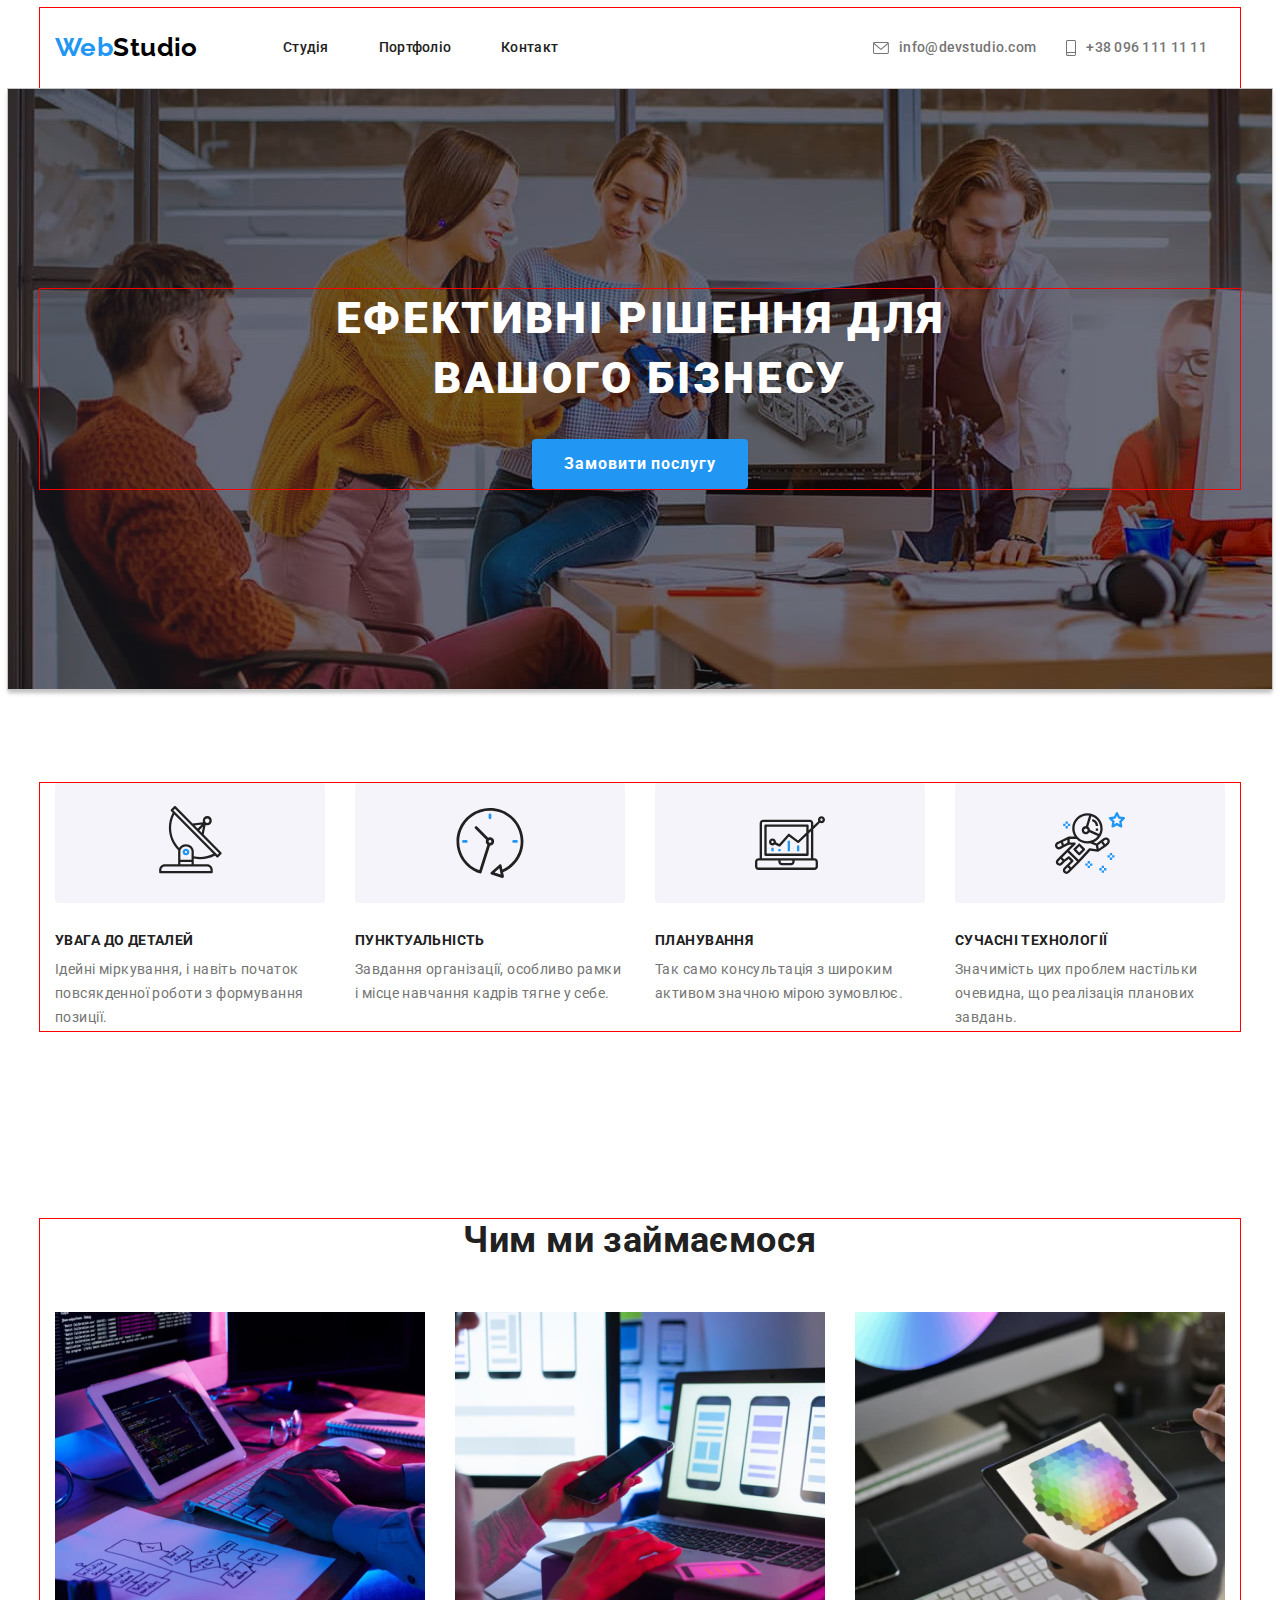
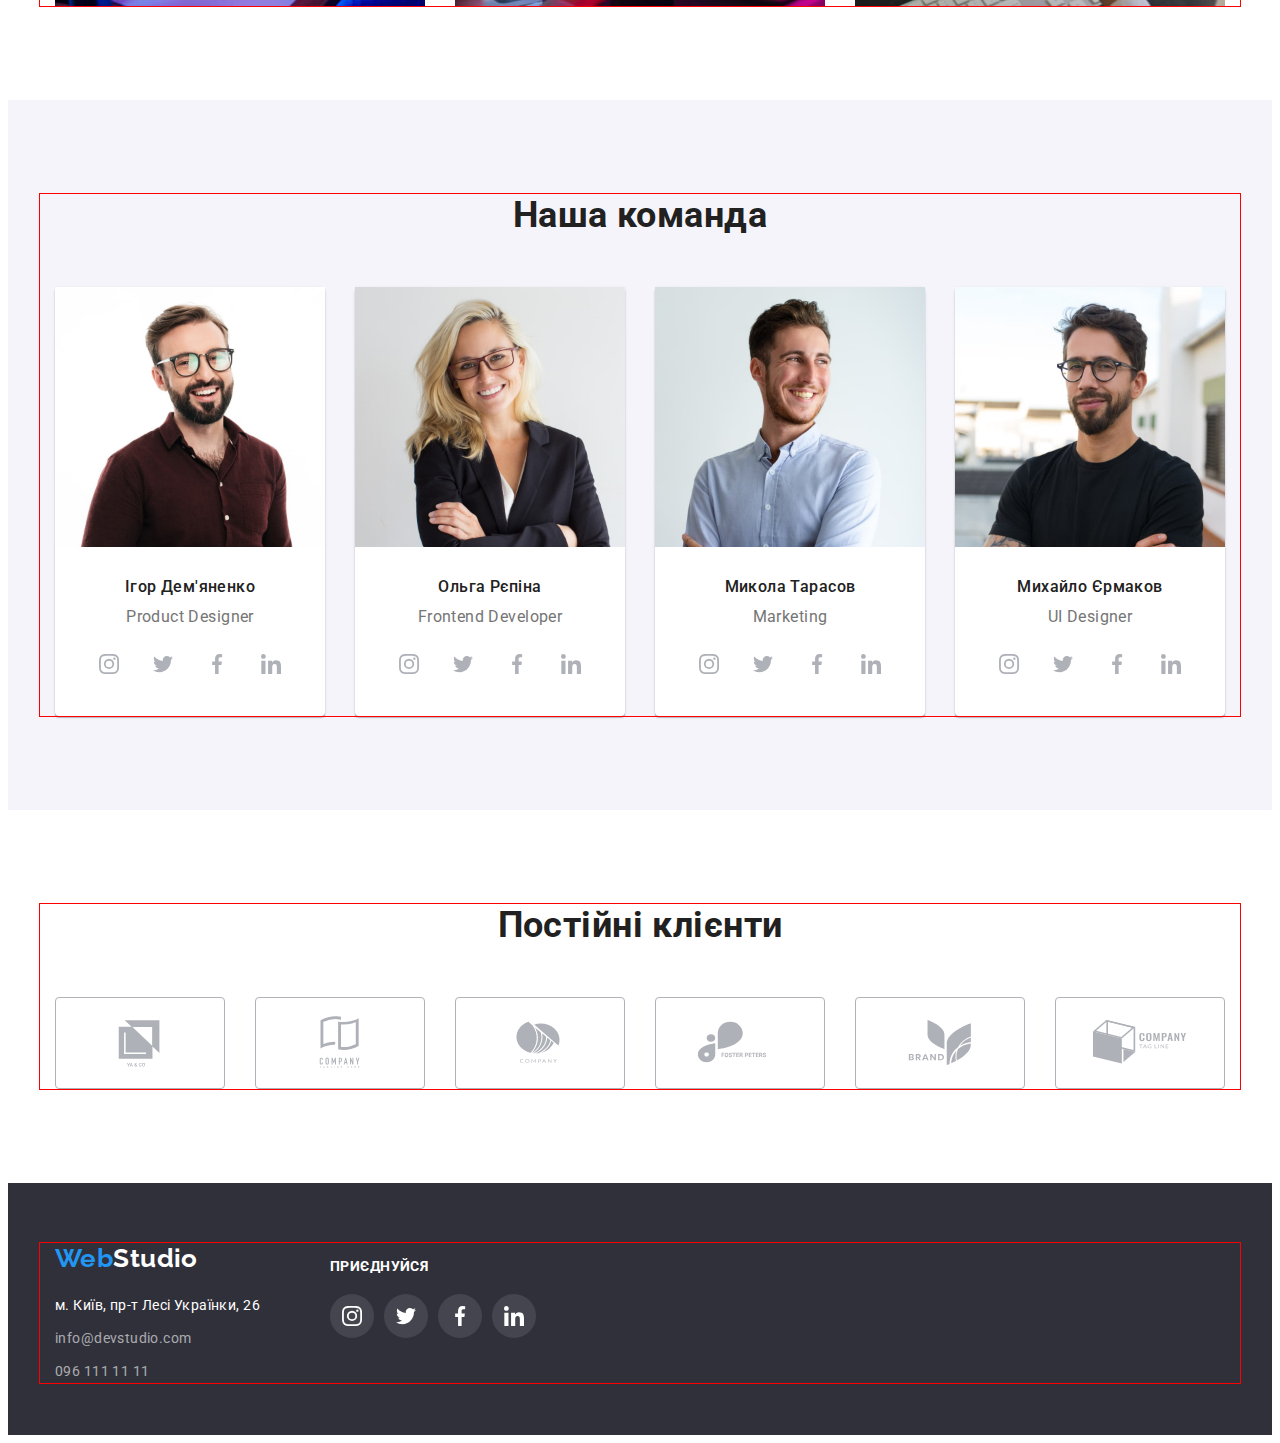
<file: index.html>
<!DOCTYPE html>
<html lang="en">
<head>
    <meta charset="UTF-8">
    <meta http-equiv="X-UA-Compatible" content="IE=edge">
    <meta name="viewport" content="width=device-width, initial-scale=1.0">
    <link rel="preconnect" href="https://fonts.googleapis.com"> 
    <link rel="preconnect" href="https://fonts.gstatic.com" crossorigin> 
    <link rel="preconnect" href="https://fonts.googleapis.com"> 
    <link rel="preconnect" href="https://fonts.gstatic.com" crossorigin> 
    <link href="https://fonts.googleapis.com/css2?family=Raleway:wght@700&family=Roboto:wght@400;500;700;900&display=swap" rel="stylesheet">
    <link rel="stylesheet" href="https://cdnjs.cloudflare.com/ajax/libs/modern-normalize/1.1.0/modern-normalize.min.css" integrity="sha512-wpPYUAdjBVSE4KJnH1VR1HeZfpl1ub8YT/NKx4PuQ5NmX2tKuGu6U/JRp5y+Y8XG2tV+wKQpNHVUX03MfMFn9Q==" crossorigin="anonymous" referrerpolicy="no-referrer" />
    <link rel="stylesheet" href="./css/styles.css" />
    <title>Студія</title>
</head>
<body>
    <!--header-->  
    <header class="header">
      <div class="container header-wrap">
        <a class="logo" href="./index.html">Web<span class="accent-header">Studio</span></a>
          <nav class="site-nav">    
            <ul class="nav">
            <li class="item-nav link"><a href="./index.html" class="link curent">Студія</a></li>
            <li class="item-nav link"><a href="./portfolio.html" class="link">Портфоліо</a></li>
            <li class="item-nav link"><a href="./contact.html" class="link">Контакт</a></li>
            </ul>
          </nav>
            <ul class="auth-nav">
              <li class="item-contact mail">
                <a href="mailto:info@devstudio.com" class="contact link-mail">
                  <svg class="envelope">
                    <use class="env" href="./images/icons.svg#envelope" width="16px" height="12px"></use>
                  </svg>info@devstudio.com</a>
              </li>
              <li class="item-contact tel">
                <a href="tel:+380961111111" class="contact link-tel">
                  <svg class="smartphone">
                    <use class="smartph" href="./images/icons.svg#smartphone" width="10px" height="16px"></use>
                  </svg>+38 096 111 11 11</a>
              </li>
            </ul>
      </div>
    </header>
    <!--main-->
    <main>
        <!--main content-->
      <section class="main-section overlay">
        <div class="container main-wrap">
          <h1 class="main-title">Ефективні рішення для вашого бізнесу</h1>
        <!--main button-->
          <button type="button" class="main-button">
            Замовити послугу
          </button>
        </div>
      </section>
      <!--about-->
      <section class="section-about">
        <div class="container">
        <h2  class="hiden-title">Акценти у роботі</h2>
          <ul class="about">
            <li class="text-wrap item-antena">
              <h3 class="title">УВАГА ДО ДЕТАЛЕЙ</h3>
              <p class="text">Ідейні міркування, і навіть початок повсякденної роботи з формування позиції.</p>
            </li>
            <li class="text-wrap item-clock">
              <h3 class="title">ПУНКТУАЛЬНІСТЬ</h3>
              <p class="text">Завдання організації, особливо рамки і місце навчання кадрів тягне у себе.</p>
            </li>
            <li class="text-wrap item-diagram">
              <h3 class="title">ПЛАНУВАННЯ</h3>
              <p class="text">Так само консультація з широким активом значною мірою зумовлює.</p>
            </li>
            <li class="text-wrap item-astronaut">
              <h3 class="title">СУЧАСНІ ТЕХНОЛОГІЇ</h3>
              <p class="text">Значимість цих проблем настільки очевидна, що реалізація планових завдань.</p>
            </li>
          </ul>
        </div> 
      </section>
      <!--activity-->
      <section class="section-activity"> 
        <div class="container main-activity">
          <h2 class="section-title">Чим ми займаємося</h2>
            <ul class="activity">             
            <li class="activity-item"><div>
              <img src="./images/picture-1.jpg" 
              alt="image computer" width="370" height="294"/>
              </div>
            </li>
            <li class="activity-item"><div>
              <img src="./images/picture-2.jpg"
              alt="image smartphone" width="370" height="294"/>
              </div>
            </li>
            <li class="activity-item"><div>
              <img src="./images/picture-3.jpg"
              alt="image tablet" width="370" height="294"/>
                </div>
            </li>
            </ul>
        </div> 
      </section>
      <!--team-->
      <section class="section-team">
        <div class="container team">
          <h2 class="section-title">Наша команда</h2>
          <!--specialists-->
          <ul class="main-team"> 
              <!--card1-->
              <li class="card-element">
                <div class="card-box">                             
                    <img
                      class="card-image"
                      src="./images/photo-1.jpg"
                      alt="image specialist" width="270"
                      /> 
                  <div class="card-title"><h3 class="card-name">Ігор Дем'яненко</h3>   
                      <p class="card-description">Product Designer</p>
                  </div>
                  <div class="card-links">
                    <ul class=" soc-lists">
                      <li class="soc-list ">
                        <a href="" class="soc-link">
                          <svg class="soc-item">
                            <use class="item-inst" href="./images/icons.svg#inst" width="20px" height="20px"></use>
                          </svg>
                        </a>
                      </li>
                      <li class="soc-list ">
                        <a href="" class="soc-link">
                          <svg class="soc-item">
                            <use class="item-twit" href="./images/icons.svg#twit" width="20px" height="20px"></use>
                          </svg>
                        </a>
                      </li>
                      <li class="soc-list ">
                          <a href="" class="soc-link">
                            <svg class="soc-item">
                              <use class="item-faceb" href="./images/icons.svg#faceb" width="20px" height="20px"></use>
                            </svg>
                          </a>
                      </li>
                      <li class="soc-list ">
                          <a href="" class="soc-link ">
                            <svg class="soc-item">
                              <use class="item-linked" href="./images/icons.svg#linked" width="20px" height="20px"></use>
                            </svg>
                          </a>
                      </li>
                    </ul>
                  </div>
                </div>
              </li>
              <!--card2-->
              <li class="card-element">
                <div class="card-box">   
                    <img
                      class="card-image"
                      src="./images/photo-2.jpg"
                      alt="image specialist" width="270"
                      />
                    <div class="card-title"><h3 class="card-name">Ольга Рєпіна</h3>
                      <p class="card-description">Frontend Developer</p>
                    </div>
                    <div class="card-links">
                    <ul class=" soc-lists">
                      <li class="soc-list ">
                        <a href="" class="soc-link">
                          <svg class="soc-item">
                            <use class="item-inst" href="./images/icons.svg#inst" width="20px" height="20px"></use>
                          </svg>
                        </a>
                      </li>
                      <li class="soc-list ">
                        <a href="" class="soc-link">
                          <svg class="soc-item">
                            <use class="item-twit" href="./images/icons.svg#twit" width="20px" height="20px"></use>
                          </svg>
                        </a>
                      </li>
                      <li class="soc-list ">
                          <a href="" class="soc-link">
                            <svg class="soc-item">
                              <use class="item-faceb" href="./images/icons.svg#faceb" width="20px" height="20px"></use>
                            </svg>
                          </a>
                      </li>
                      <li class="soc-list ">
                          <a href="" class="soc-link">
                            <svg class="soc-item">
                              <use class="item-linked" href="./images/icons.svg#linked" width="20px" height="20px"></use>
                            </svg>
                          </a>
                      </li>
                    </ul>
                    </div>
                </div>  
              </li>
              <!--card3-->
              <li class="card-element"> 
                <div class="card-box">   
                    <img
                      class="card-image"
                      src="./images/photo-3.jpg"
                      alt="image specialist" width="270"
                      />
                    <div class="card-title"><h3 class="card-name">Микола Тарасов</h3>
                      <p class="card-description">Marketing</p>
                    </div>
                    <div class="card-links">
                    <ul class=" soc-lists">
                      <li class="soc-list ">
                        <a href="" class="soc-link">
                          <svg class="soc-item">
                            <use class="item-inst" href="./images/icons.svg#inst" width="20px" height="20px"></use>
                          </svg>
                        </a>
                      </li>
                      <li class="soc-list ">
                        <a href="" class="soc-link">
                          <svg class="soc-item">
                            <use class="item-twit" href="./images/icons.svg#twit" width="20px" height="20px"></use>
                          </svg>
                        </a>
                      </li>
                      <li class="soc-list ">
                          <a href="" class="soc-link">
                            <svg class="soc-item">
                              <use class="item-faceb" href="./images/icons.svg#faceb" width="20px" height="20px"></use>
                            </svg>
                          </a>
                      </li>
                      <li class="soc-list ">
                          <a href="" class="soc-link ">
                            <svg class="soc-item">
                              <use class="item-linked" href="./images/icons.svg#linked" width="20px" height="20px"></use>
                            </svg>
                          </a>
                      </li>
                    </ul>
                    </div>
                </div>
              </li>
              <!--card4-->
              <li class="card-element">
                <div class="card-box">   
                    <img
                      class="card-image"
                      src="./images/photo-4.jpg"
                      alt="image specialist" width="270"
                      />
                    <div  class="card-title"><h3 class="card-name">Михайло Єрмаков</h3>
                      <p class="card-description">UI Designer</p>
                    </div>
                    <div class="card-links">
                    <ul class=" soc-lists">
                      <li class="soc-list ">
                        <a href="" class="soc-link">
                          <svg class="soc-item">
                            <use class="item-inst" href="./images/icons.svg#inst" width="20px" height="20px"></use>
                          </svg>
                        </a>
                      </li>
                      <li class="soc-list ">
                        <a href="" class="soc-link">
                          <svg class="soc-item">
                            <use class="item-twit" href="./images/icons.svg#twit" width="20px" height="20px"></use>
                          </svg>
                        </a>
                      </li>
                      <li class="soc-list ">
                          <a href="" class="soc-link">
                            <svg class="soc-item">
                              <use class="item-faceb" href="./images/icons.svg#faceb" width="20px" height="20px"></use>
                            </svg>
                          </a>
                      </li>
                      <li class="soc-list ">
                          <a href="" class="soc-link">
                            <svg class="soc-item">
                              <use class="item-linked" href="./images/icons.svg#linked" width="20px" height="20px"></use>
                            </svg>
                          </a>
                      </li>
                    </ul>
                    </div>
                </div>
              </li>
          </ul> 
        </div>   
      </section>
          <!--clients-->
      <section class="section-clients">
        <div class="container">
          <h2 class="section-title">Постійні клієнти</h2>
            <ul class="clients">
            <li class="icon-client">
              <a href="" class="icon-clients">
                <svg class="icon-logo link-logo">
                  <use class="link-logo" href="./images/icons.svg#logo-1" width="106px" height="60px"></use>
                </svg>
              </a>
            </li>
            <li class="icon-client">
                <a href="" class="icon-clients">
                <svg class="icon-logo">
                  <use class="link-logo"  href="./images/icons.svg#logo-2" width="106px" height="60px"></use>
                </svg>
                </a>
            </li>
            <li class="icon-client">
                <a href="" class="icon-clients">
                <svg class="icon-logo">
                  <use class="link-logo" href="./images/icons.svg#logo-3" width="106px" height="60px"></use>
                </svg>
                </a>
            </li>
            <li class="icon-client">
                <a href="" class="icon-clients">
                <svg class="icon-logo">
                  <use class="link-logo" href="./images/icons.svg#logo-4" width="106px" height="60px"></use>
                </svg>
              </a>
            </li>
            <li class="icon-client">
                <a href="" class="icon-clients">
                <svg class="icon-logo">
                  <use class="link-logo" href="./images/icons.svg#logo-5" width="106px" height="60px"></use>
                </svg>
              </a>
            </li>
            <li class="icon-client">
                <a href="" class="icon-clients">
                <svg class="icon-logo">  
                  <use class="link-logo" href="./images/icons.svg#logo-6" width="106px" height="60px"></use>
                </svg>
              </a>
            </li>
            </ul>
        </div>
      </section>
    </main>
    <!-- footer --> 
    <footer class="section-footer">
      <div class="container body-footer">
        <div class="footer">
        <a class="logo" href="./studio.html">Web<span class="accent-footer">Studio</span></a>
          <address class="address-wrap">
          <p class="address">м. Київ, пр-т Лесі Українки, 26</p>
          <ul class="contact-link">
            <li><a class="footer-contact" href="mailto:info@devstudio.com">info@devstudio.com</a></li>
            <li><a class="footer-contact" href="tel:0961111111">096 111 11 11</a></li>
          </ul>
        </address>
        </div>
        <div  class="footer-soc"><h3 class="title-soc">приєднуйся</h3>
          <ul class=" soc-lists">
            <li class="social-list ">
                        <a href="" class="soc-link">
                          <svg class="soc-item">
                            <use class="item-inst" href="./images/icons.svg#inst" width="20px" height="20px"></use>
                          </svg>
                        </a>
            </li>
            <li class="social-list">
                        <a href="" class="soc-link">
                          <svg class="soc-item">
                            <use class="item-twit" href="./images/icons.svg#twit" width="20px" height="20px"></use>
                          </svg>
                        </a>
            </li>
            <li class="social-list">
                          <a href="" class="soc-link">
                            <svg class="soc-item">
                              <use class="item-faceb" href="./images/icons.svg#faceb" width="20px" height="20px"></use>
                            </svg>
                          </a>
            </li>
            <li class="social-list">
                          <a href="" class="soc-link ">
                            <svg class="soc-item">
                              <use class="item-linked" href="./images/icons.svg#linked" width="20px" height="20px"></use>
                            </svg>
                          </a>
            </li>
          </ul>
        </div>
      </div>
    </footer> 
</body>
</html>
</file>
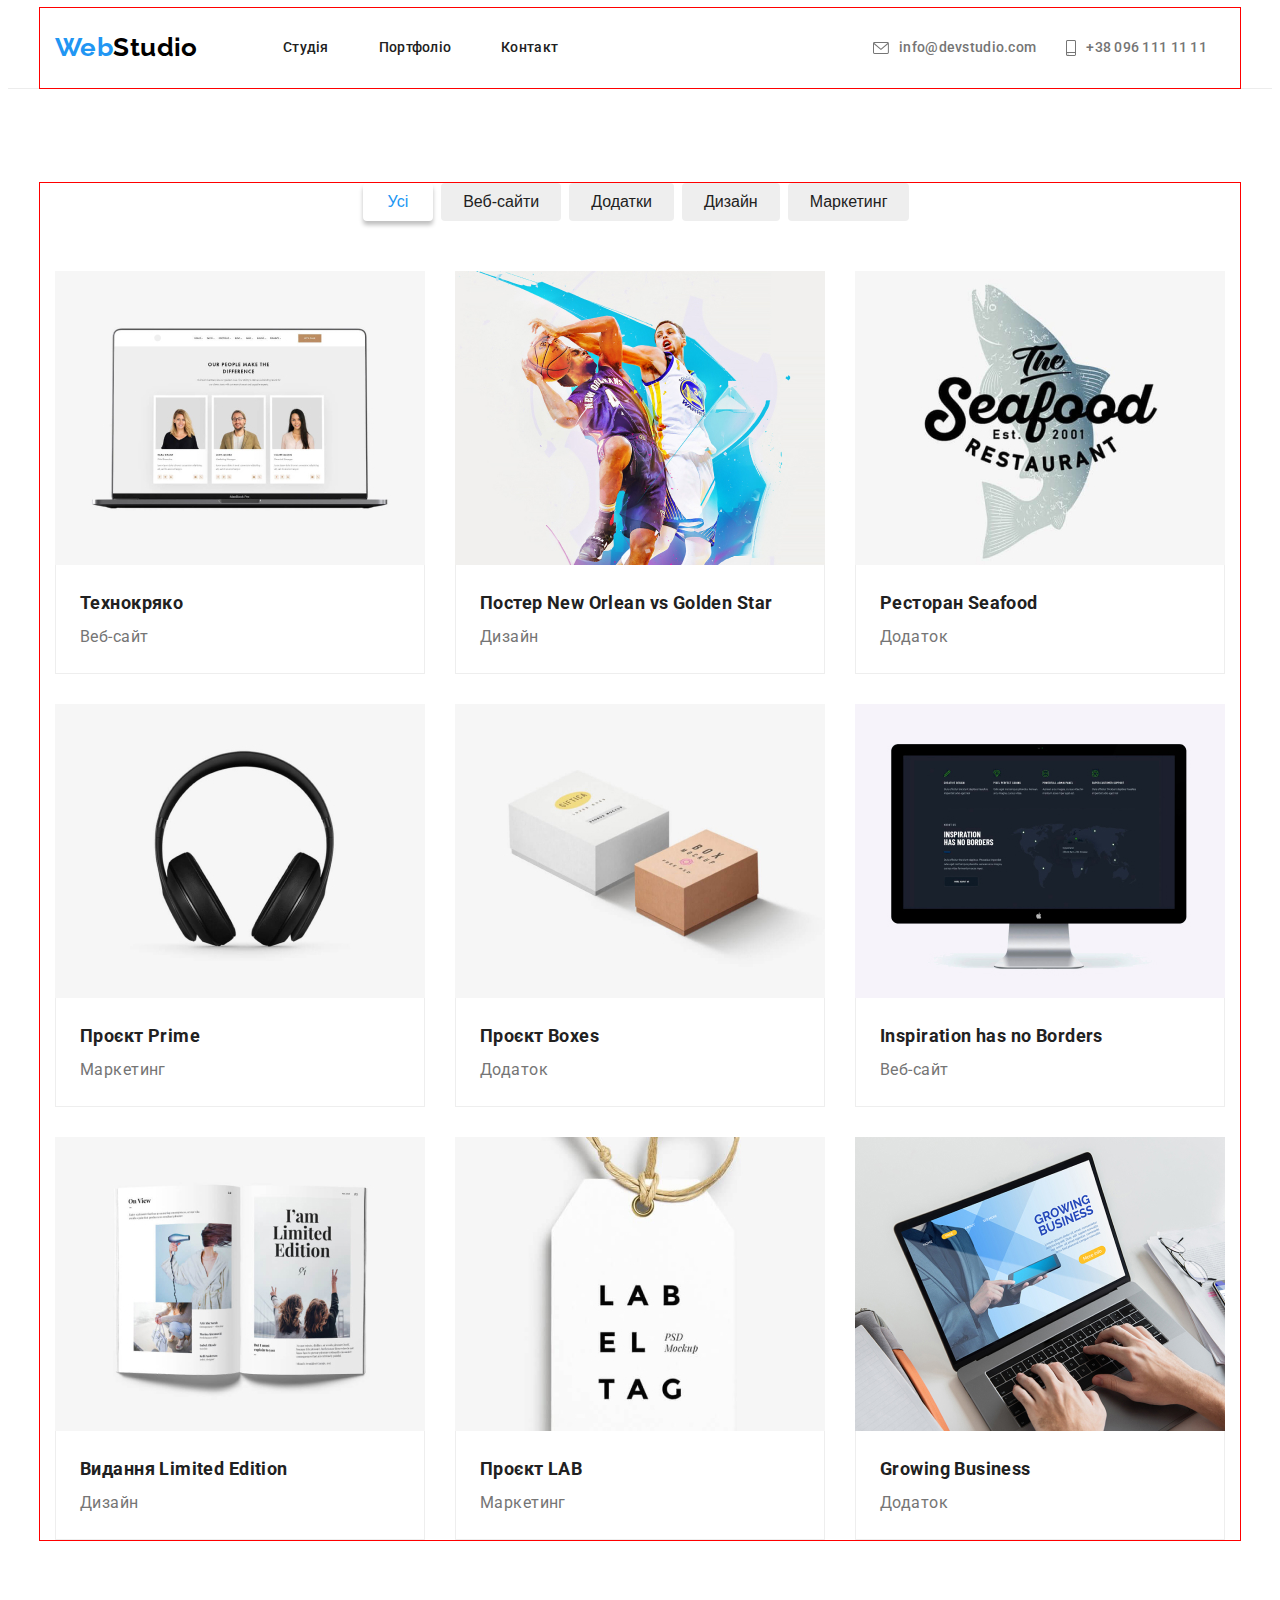
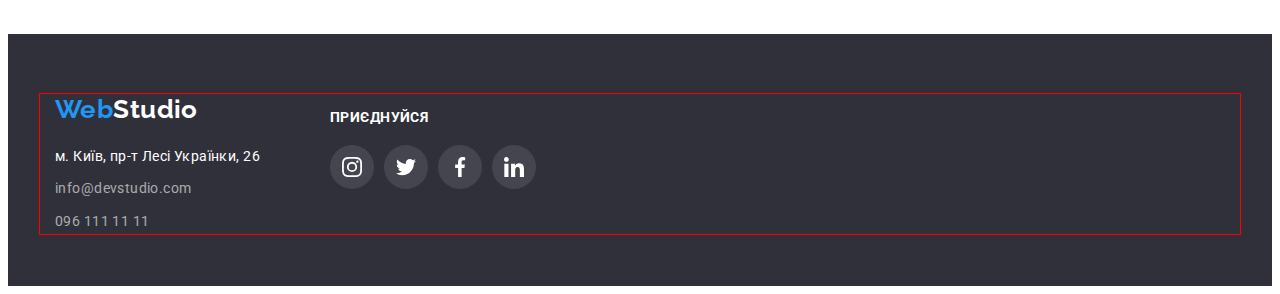
<file: portfolio.html>
<!DOCTYPE html>
<html lang="en">
<head>
    <meta charset="UTF-8">
    <meta http-equiv="X-UA-Compatible" content="IE=edge">
    <meta name="viewport" content="width=device-width, initial-scale=1.0">
    <link rel="preconnect" href="https://fonts.googleapis.com"> 
    <link rel="preconnect" href="https://fonts.gstatic.com" crossorigin> 
    <link href="https://fonts.googleapis.com/css2?family=Raleway:wght@700&family=Roboto:wght@400;500;700&display=swap" rel="stylesheet">
    <link rel="stylesheet" href="https://cdnjs.cloudflare.com/ajax/libs/modern-normalize/1.1.0/modern-normalize.min.css" integrity="sha512-wpPYUAdjBVSE4KJnH1VR1HeZfpl1ub8YT/NKx4PuQ5NmX2tKuGu6U/JRp5y+Y8XG2tV+wKQpNHVUX03MfMFn9Q==" crossorigin="anonymous" referrerpolicy="no-referrer" />
    <link rel="stylesheet" href="./css/styles.css" />
    <title>Студія</title>
</head>
<body>
  <!--header-->  
    <header class="header">
      <div class="container header-wrap">
        <a class="logo" href="./index.html">Web<span class="accent-header">Studio</span></a>
          <nav class="site-nav">    
            <ul class="nav">
            <li class="item-nav link"><a href="./index.html" class="link curent">Студія</a></li>
            <li class="item-nav link"><a href="./portfolio.html" class="link">Портфоліо</a></li>
            <li class="item-nav link"><a href="./contact.html" class="link">Контакт</a></li>
            </ul>
          </nav>
            <ul class="auth-nav">
              <li class="item-contact mail">
                <a href="mailto:info@devstudio.com" class="contact link-mail">
                  <svg class="envelope">
                    <use class="env" href="./images/icons.svg#envelope" width="16px" height="12px"></use>
                  </svg>info@devstudio.com</a>
              </li>
              <li class="item-contact tel">
                <a href="tel:+380961111111" class="contact link-tel">
                  <svg class="smartphone">
                    <use class="smartph" href="./images/icons.svg#smartphone" width="10px" height="16px"></use>
                  </svg>+38 096 111 11 11</a>
              </li>
            </ul>
      </div>
    </header>
  <!--main-->
  <main>
    <section class="main-portfolio">
      <!--main content-->
      <div class="container portfolio-nav">
      <!--buttons-->
      <ul class="buttons">
        <li class="button-nav"><button type="button" class="button button-portfolio">Усі</button></li>
        <li class="button-nav"><button type="button" class="button primary-portfolio">Веб-сайти</button></li>
        <li class="button-nav"><button type="button" class="button primary-portfolio">Додатки</button></li>
        <li class="button-nav"><button type="button" class="button primary-portfolio">Дизайн</button></li>
        <li class="button-nav"><button type="button" class="button primary-portfolio">Маркетинг</button></li>
      </ul> 
  <!--projects-->
      <ul class="main-project">
          <li class="project-element">
              <a class="project" href="">
                <img
                class="project-image"
                src="./images/project-1.jpg"
                alt="image portfolio" width="370"/>
                <div class="project-titles"><h3 class="project-name">Технокряко</h3>   
                  <p class="project-description">Веб-сайт</p>
                </div></a>
            </li>
            <li class="project-element">
              <a class="project" href="">
                <img
                class="project-image"
                src="./images/project-2.jpg"
                alt="image portfolio" width="370"/>
                <div class="project-titles"><h3 class="project-name">Постер New Orlean vs Golden Star</h3>
                <p class="project-description">Дизайн</p>
                </div></a>
            </li> 
            <li class="project-element">
              <a class="project" href="">
              <img
              class="project-image"
              src="./images/project-3.jpg"
              alt="image portfolio" width="370"/>
              <div class="project-titles"><h3 class="project-name">Ресторан Seafood</h3>
              <p class="project-description">Додаток</p>
              </div></a>
            </li>
            <li class="project-element">
              <a class="project" href="">
                <img
                class="project-image"
                src="./images/project-4.jpg"
                alt="image portfolio" width="370"/>
                <div class="project-titles"><h3 class="project-name">Проєкт Prime</h3>
                <p class="project-description">Маркетинг</p>
                </div></a>
            </li>
            <li class="project-element">
              <a class="project" href="">
              <img
              class="project-image"
              src="./images/project-5.jpg"
              alt="image portfolio" width="370"/> 
              <div class="project-titles"><h3 class="project-name">Проєкт Boxes</h3>   
                <p class="project-description">Додаток</p>
                </div></a>
          </li>
          <li class="project-element">
              <a class="project" href="">
              <img
              class="project-image"
              src="./images/project-6.jpg"
              alt="image portfolio" width="370"/>
              <div class="project-titles"><h3 class="project-name">Inspiration has no Borders</h3>
              <p class="project-description">Веб-сайт</p>
              </div></a>
          </li> 
          <li class="project-element">
            <a class="project" href="">
            <img
            class="project-image"
            src="./images/project-7.jpg"
              alt="image portfolio" width="370"/>
            <div class="project-titles"><h3 class="project-name">Видання Limited Edition</h3>
            <p class="project-description">Дизайн</p>
            </div></a>
          </li>
          <li class="project-element">
              <a class="project" href="">
              <img
              class="project-image"
              src="./images/project-8.jpg"
              alt="image portfolio" width="370"/>
              <div class="project-titles"><h3 class="project-name">Проєкт LAB</h3>
              <p class="project-description">Маркетинг</p>
              </div></a>
          </li>
          <li class="project-element">
            <a class="project" href="">
            <img
              class="project-image"
              src="./images/project-9.jpg"
              alt="image portfolio" width="370"/>
              <div class="project-titles"><h3 class="project-name">Growing Business</h3>
              <p class="project-description">Додаток</p>
              </div></a>
          </li>
      </ul>
      </div>
    </section>   
  </main>
    <!-- footer --> 
    <footer class="section-footer">
      <div class="container body-footer">
        <div class="footer">
        <a class="logo" href="./studio.html">Web<span class="accent-footer">Studio</span></a>
          <address class="address-wrap">
          <p class="address">м. Київ, пр-т Лесі Українки, 26</p>
          <ul class="contact-link">
            <li><a class="footer-contact" href="mailto:info@devstudio.com">info@devstudio.com</a></li>
            <li><a class="footer-contact" href="tel:0961111111">096 111 11 11</a></li>
          </ul>
        </address>
        </div>
        <div  class="footer-soc"><h3 class="title-soc">приєднуйся</h3>
          <ul class=" soc-lists">
            <li class="social-list ">
                        <a href="" class="soc-link">
                          <svg class="soc-item">
                            <use class="item-inst" href="./images/icons.svg#inst" width="20px" height="20px"></use>
                          </svg>
                        </a>
            </li>
            <li class="social-list">
                        <a href="" class="soc-link">
                          <svg class="soc-item">
                            <use class="item-twit" href="./images/icons.svg#twit" width="20px" height="20px"></use>
                          </svg>
                        </a>
            </li>
            <li class="social-list">
                          <a href="" class="soc-link">
                            <svg class="soc-item">
                              <use class="item-faceb" href="./images/icons.svg#faceb" width="20px" height="20px"></use>
                            </svg>
                          </a>
            </li>
            <li class="social-list">
                          <a href="" class="soc-link ">
                            <svg class="soc-item">
                              <use class="item-linked" href="./images/icons.svg#linked" width="20px" height="20px"></use>
                            </svg>
                          </a>
            </li>
          </ul>
        </div>
      </div>
    </footer> 
  </body>
  </html>
</file>
<file: css/styles.css>
:root {
  --primary-text-color: #757575;
  --title-text-color: #212121;
  --accent-color: #2196f3;
  --primary-white-color: #ffffff;
  --logo-color: #000000;
  --background-color: #2f303a;
  --button-color: #eeeeee;
  --accent-text-color: #ffffff99;
  --accent-line-color: #ECECEC;
}

p,
h1,
h2,
h3,
h4,
h5,
h6 {
margin: 0;
}

ul {
margin: 0; 
padding-left: 0;
list-style: none;
}

li {
  margin: 0;
  line-height: initial;
}

button {
  cursor: pointer;
}

img {
  display: block;
}

address {
  font-style: normal;
}

html {
  box-sizing: border-box; 
}
 *,
*::before,
*::after {
  box-sizing: inherit;
}

.container {
max-width: 1200px;
padding-left: 15px;
padding-right: 15px;
margin: 0 auto;
outline: 0.5px solid red;
}


body {
  font-family: 'Roboto', sans-serif;
  letter-spacing: 0.03em;
  color: var(--title-text-color);
  background-color: var(--primary-white-color);
  font-size: 14px;
  line-height: 1.1;
}

address {
  font-style: normal;
  color: var(--primary-white-color);
}
footer {
  font-family: 'Roboto', sans;
}
/* -------------------------------HEADER------------------------------ */

.header-wrap {
  display: flex;
  align-items: center;
  padding-top: 24px;
  padding-bottom: 25px;
  height: 80px;
  }

.header {
  border-bottom: 1px solid var(--accent-line-color);
}

.logo {
  display: block;
  width: 135px;
  height: 31px;
  /* WebStudio */
  font-family: 'Raleway';
  font-style: normal;
  font-weight: 700;
  font-size: 26px;
  line-height: 1.2;
  text-decoration: none;
  color: var(--accent-color);
}
.accent-header {
  color: var(--logo-color);
}
  /* Site nav */
.site-nav, .nav {
  display: flex;
}
.site-nav {
  margin-left: 93px;
}

.site-nav .link:not(:last-child) {
  color: var(--title-text-color);
  margin-right: 50px;
}

.site-nav, .link:hover,
.site-nav, .link:focus {
  color: var(--title-text-color);
}

.link {
  text-decoration: none;
  font-weight: 500;
  font-size: 14px;
  line-height: 1.1;
  letter-spacing: 0.02em;
  color: var(--title-text-color);
}
.link:hover,
.link:focus {
  color: var(--accent-color);
}

/* Contacts */
.contact {
  font-weight: 500;
  font-size: 14px;
  line-height: 1.14;
  color: var(--primary-text-color);
  text-decoration: none;
  letter-spacing: 0.02em;
}

.contact:hover,
.contact:focus {
  color: var(--accent-color);
}

.auth-nav, .item-contact{
  display: flex;
}

  .envelope {
  fill: var(--primary-text-color);
  width: 16px;
  height: 12px;
  margin-right: 10px;
  }

  .smartphone {
  fill: var(--primary-text-color);
  width: 10px;
  height: 16px;
  margin-right: 10px;
  } 

.link-mail {
  display: flex;
  align-items: center;
  margin-left: 315px;
  margin-right: 30px;
}

.link-tel {
  display: flex;
  align-items: center;
}

.link-mail:hover .env,
.link-mail:focus .env {
  fill:  var(--accent-color);
}
.link-tel:hover .smartph,
.link-tel:focus .smartph {
  fill:  var(--accent-color);
}

/* -------------------------------MAIN------------------------------- */
.main-section {
  padding-top: 200px;
  padding-bottom: 200px;
  background-color: var(--background-color);
  }
.overlay {
  max-width: 1600px;
  height: 600px ;
  margin: 0 auto;
  outline: 1px solid rgba(196, 196, 196, 1);
  background-image: linear-gradient(to left,
  rgba(0, 0, 0, 0.2),
  rgba(47, 48, 58, 0.4) ), url(../images/header.jpg);
  box-shadow: 0px 4px 4px rgba(0, 0, 0, 0.25);
}

.main-wrap {
  display: block;
  margin: 0 auto;
}

.main-title {
  display: block;
  width: 696px;
  margin: 0px auto 30px auto;
  font-weight: 900;
  font-size: 44px;
  line-height: 1.36;
  text-align: center;
  letter-spacing: 0.06em;
  text-transform: uppercase;
  color: var(--primary-white-color);
}
/* -------------------------------MAIN BUTTON-------------------------- */
.main-button {
  display: block;
  margin: 0 auto;
  font-family: inherit;
  font-weight: 700;
  font-size: 16px;
  line-height: 1.88;
  letter-spacing: 0.06em;
  color: var(--primary-white-color);
  background-color: var(--accent-color);
  cursor: pointer;
  border-radius: 4px;
  border: 0;
  padding: 10px 32px;
}

.main-button:hover,
.main-button:focus {
  color: var(--accent-color);
  background-color: var(--primary-white-color);
}
/* ------------------ ABOUT----------------- */
.about {
  display: flex;
  flex-wrap: wrap;
  height: 248px;

}
.section-about {
  padding-top: 94px;
  padding-bottom: 94px;
}
.text-wrap, .antena {
  margin-right: 30px;
  align-items: center;
}


.text-wrap:nth-child(4n) {
  margin-right: 0;
}
.text-wrap:nth-child(-n + 4) {
  margin-bottom: 0;
  margin-top: 0;
}
.text-wrap {
  width: 270px;
}


.title {
  margin-bottom: 10px;
  font-weight: 700;
  font-size: 14px;
  line-height: 1.1;
  text-transform: uppercase;
  color: var(--title-text-color);
}

.hiden-title {
  visibility: hidden;
  opacity: 0;
  height: 0;
}

.text {
  font-size: 14px;
  line-height: 1.7;
  color: var(--primary-text-color);
}

.text-wrap::before {
  display: block;
  content:" ";
  height: 120px;
  border-radius: 4px;
  background-color: rgba(245, 244, 250, 1);
  margin-bottom: 30px;
  background-position: center;
  background-repeat: no-repeat;
  background-size: auto;
}

.item-antena::before {
  background-image: url(../images/antenna.svg);
  background-size: 70px;
}
.item-clock::before {
  background-image: url(../images/clock.svg);
  background-size: 70px;
}
.item-diagram::before {
  background-image: url(../images/diagram.svg);
  background-size: 70px;
}
.item-astronaut::before {
  background-image: url(../images/astronaut.svg);
  background-size: 70px;
}
/* -----------------ACTIVITY---------------- */
.section-activity {
padding-top: 94px;
padding-bottom: 94px;
}

.section-title, .main-activity {
  font-weight: 700;
  font-size: 36px;
  line-height: 1.2;
  text-align: center;
}
.section-title {
  margin-bottom: 50px;
}

.activity {
  display: flex;
  flex-wrap: wrap;

}
.activity-item {
  width: 370px;
}

.activity-item:not(:nth-child(3n)) {
  margin-right: 30px
}
/* ------------------TEAM--------------------- */
.section-team {
  padding-top: 94px;
  padding-bottom: 94px;
  background-color: 
rgba(245, 244, 250, 1);
  background-position: center;
}
.team {
  margin: 0 auto;
}
.card-name {
  padding-top: 30px;
  margin-right: auto;
  margin-left: auto;
  font-weight: 500;
  font-size: 16px;
  line-height: 1.2;
  color: var(--title-text-color);
  text-align: center;
}
.card-description {
  font-size: 16px;
  line-height: 1.2;
  color: var(--primary-text-color); 
  text-align: center;
}

.main-team {
display: flex;
flex-wrap: wrap;
}
.card-title {
  display: block;
}

.card-description {
  padding-top: 10px;
  margin-right: auto;
  margin-left: auto;

}
.card-element {
  width: 270px;
  margin-right: 30px;
  margin-bottom: 50px;
}

.card-box {
display: block;
border-radius: 4px;
background-color:var(--primary-white-color);
box-shadow:0px 2px 1px 0px rgba(0, 0, 0, 0.2),
0px 1px 1px 0px rgba(0, 0, 0, 0.14),0px 1px 3px 0px rgba(0, 0, 0, 0.12);
cursor: pointer;
}

.card-element:nth-child(4n) {
  margin-right: 0;
}
.card-element:nth-child(-n + 4) {
  margin-bottom: 0;
}
.card-box:hover {
  box-shadow: 0px 1px 1px 0px rgba(0, 0, 0, 0.14);
}

/* ---------------------------- */
.card-links {
  padding-top: 16px;
  padding-bottom: 30px;
}

.soc-lists, .soc-link {
  display: flex;
  height: 44px;
  gap: 10px;
  justify-content: center;
}
.soc-list {
  display: flex;
  justify-content: center;
  align-items: center;
  height: 44px;
  width: 44px; 
  background-color:var(--primary-white-color);
  border-radius: 50%;
  fill:  #AFB1B8;
}


.soc-item {
  height: 20px;
  width: 20px;
}

.soc-link {
  display: flex;
  gap: 10px;
  justify-content: center;
  align-items: center;
  height: 100%;
  width: 100%;
}

.soc-list:hover,
.soc-list:focus {
  background-color: var(--accent-color);  
  fill: var(--primary-white-color);
}


/* ------------------CLIENTS-------------------- */
.section-clients {
  padding-top: 94px;
  padding-bottom: 94px;
}

.clients {
display: flex;
width: 170px;
height: 92px;
gap: 30px;
}


.icon-client {
  width: 170px;
  height: 92px;
}

.icon-clients {
  width: 170px;
  height: 92px;
  border: 1px solid
  rgba(175, 177, 184, 1);
  border-radius: 4px;
  display: flex;
  align-items: center;
  justify-content: center;
}


.icon-logo {
  fill:   rgba(175, 177, 184, 1);
  height: 60px;
  width: 106px;
}

.icon-clients:hover .icon-logo,
.icon-clients:focus .icon-logo{
  fill: var(--accent-color);
}
.icon-clients:hover,
.icon-clients:focus {
 border-color: var(--accent-color);
}

/* ----------------------------------FOOTER------------------------------- */
.section-footer {
  background-color: var(--background-color);
  padding-bottom: 60px;
  padding-top: 60px;
  height: 252px;
  margin: 0 auto;
}
.body-footer {
  display: flex;
}
.logo-footer {
  text-decoration: none;
  font-weight: 700;
  font-size: 26px;
  line-height: 1.2;
  color: var(--accent-color);
}

.accent-footer {
  color: var(--primary-white-color);
}

.address {
  margin-top: 20px;
  font-family: inherit;
  text-decoration: none;
  font-size: 14px;
  line-height: 1.7;
  color: var(--primary-white-color);
}
.address-wrap {
  margin-left: 0;
}
.contact-link {
  display: block;
  margin-top: 9px;
}
.footer-contact {
  display: block;
  margin-top: 9px;
  font-size: 14px;
  line-height: 1.7;
  color: var(--accent-text-color);
  text-decoration: none;
}
.footer-tel {
  display: block;
  margin-top: 9px;
}

.footer-contact:hover,
.footer-contact:focus {
  color: var(--accent-text-color);
  text-decoration: none;
}

.footer-soc {
  display: block;
  margin-left: 70px;
}

.title-soc {
  padding-top: 15px;
  color: var(--primary-white-color);
  font-family: 'Roboto';
  font-style: normal;
  font-weight: 700;
  font-size: 14px;
  line-height: 16px;
  letter-spacing: 0.03em;
  text-transform: uppercase;
  margin-bottom: 20px;
}

.social-list {
  display: flex;
  justify-content: center;
  align-items: center;
  height: 44px;
  width: 44px; 
  background-color: #44454E;;
  border-radius: 50%;
  fill: var(--primary-white-color);
}

.social-list:hover,
.social-list:focus {
  background-color: var(--accent-color);  
  fill: var(--primary-white-color);
}

/* ------------------------------PORTFOLIO------------------------------- */
.main-portfolio {
padding-top: 94px;
padding-bottom: 94px;
}

.portfolio-nav {
  margin: 0 auto;
}

/* Buttons */
.buttons {
  display:flex;
  align-items: center;
  justify-content: center;
  margin-bottom: 50px;
}

.button {
  font-weight: 500;
  font-size: 16px;
  line-height: 1.6;
  padding: 6px 25px;
  border-radius: 4px;
  border: 0;
}

.primary-portfolio {
  min-width: 73px;
  color: var(--title-text-color);
  background-color: var(--button-color);
  padding: 6px 22px;
}
.primary-portfolio:hover,
.primary-portfolio:focus {
  color: #F5F4FA;
  background-color: var(--title-text-color);
}

.button-nav, .button:not(:last-child) {
  margin-right: 8px;
}

.button-portfolio {
  color: var(--accent-color);
  background-color: var(--primary-white-color);
    box-shadow: 0px 4px 4px rgba(0, 0, 0, 0.25);
}

.button-portfolio:hover,
.button-portfolio:focus {
  color: var(--primary-white-color);
  background-color: var(--accent-color);
  box-shadow: 0px 4px 4px rgba(0, 0, 0, 0.25);
}

.project-titles {
  padding: 20px 24px;
  border: 1px solid var(--button-color);
  padding: 20px 24px;
  border-top: 0;
}
.project {
  text-decoration: none;
}
.project-name {
  font-weight: 700;
  font-size: 18px;
  line-height: 2;
  color: var(--title-text-color);
}
.project-description {
  font-size: 16px;
  line-height: 2;
  color: var(--primary-text-color);
}

.main-project {
display: flex;
flex-wrap: wrap;
align-items: center;
gap: 30px;
}

.project-element {
width: 370px;
}
.project-element:nth-child(3n) {
  margin-right: 0;
}
.project-element:nth-child(-n + 3) {
  margin-bottom: 0;
}
.project-element:hover,
.project-element:focus {
  box-shadow: 0px 4px 4px rgba(0, 0, 0, 0.25);
}
</file>
